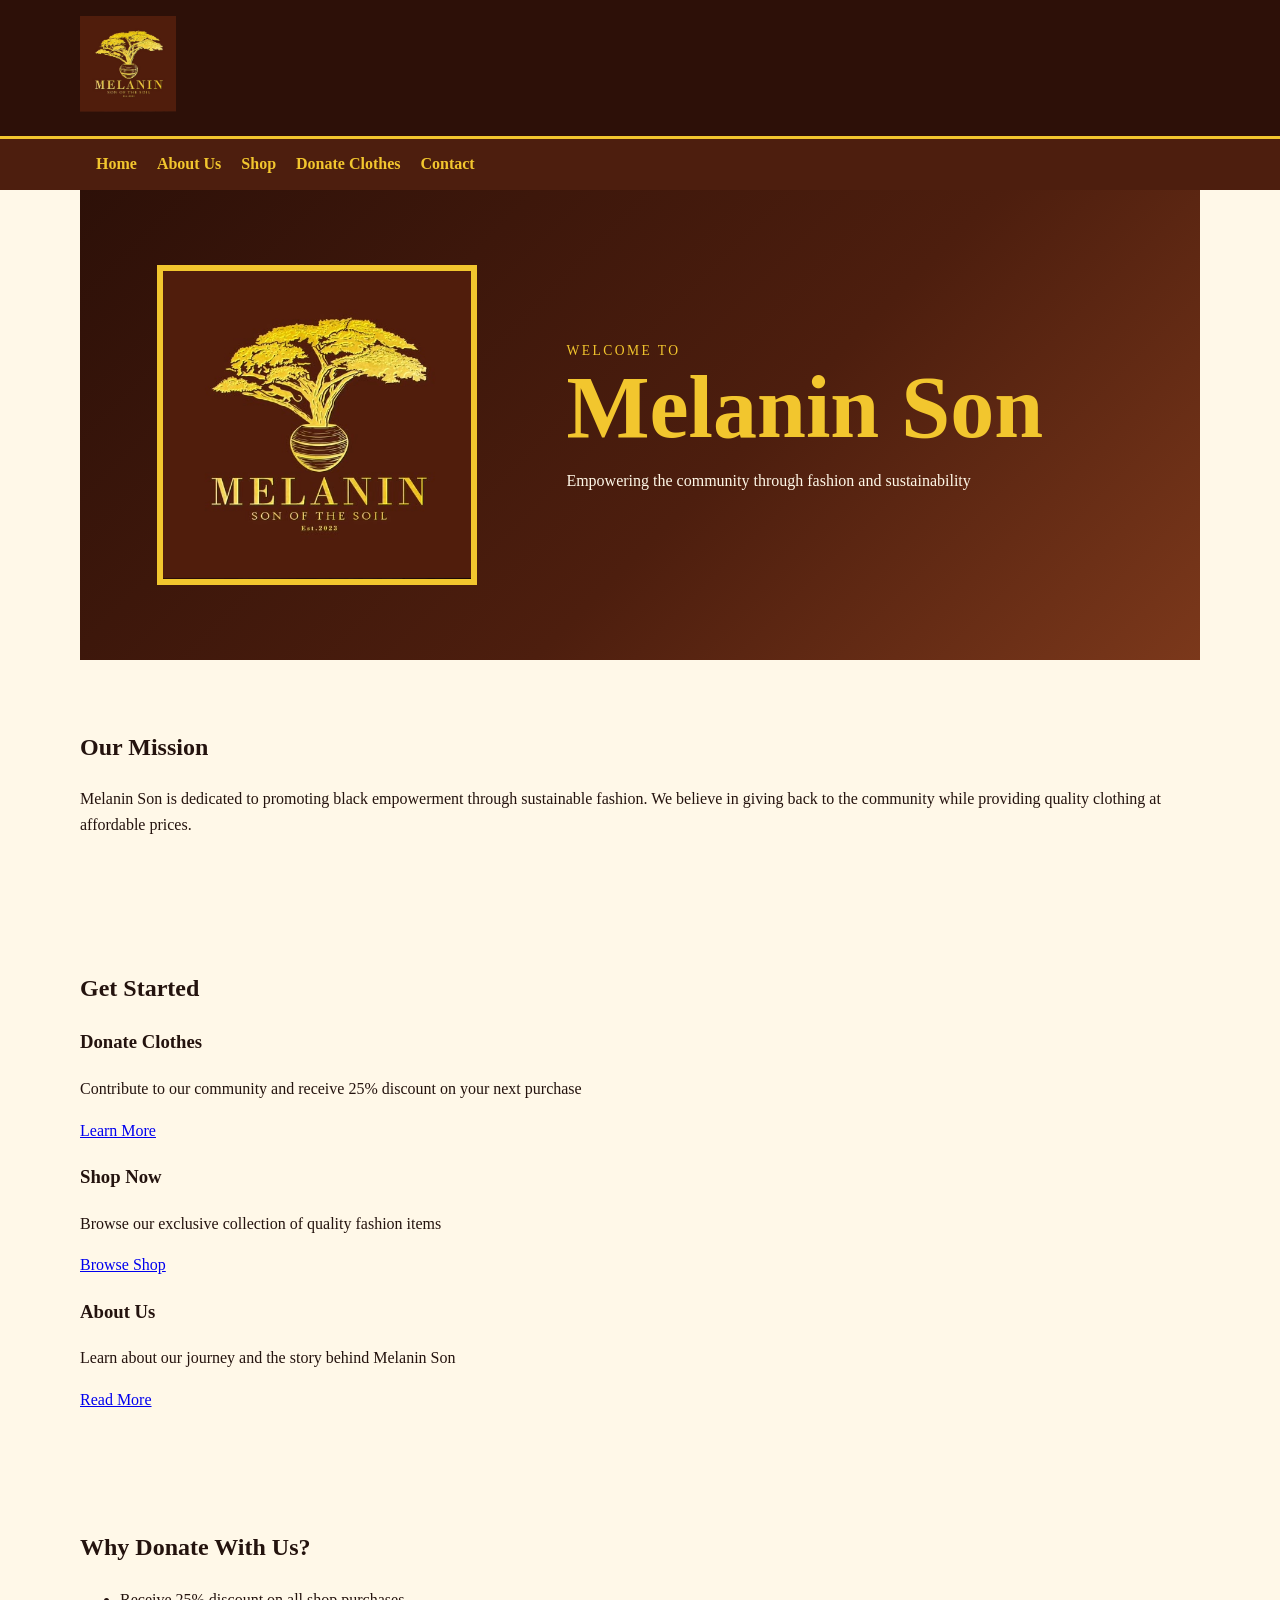
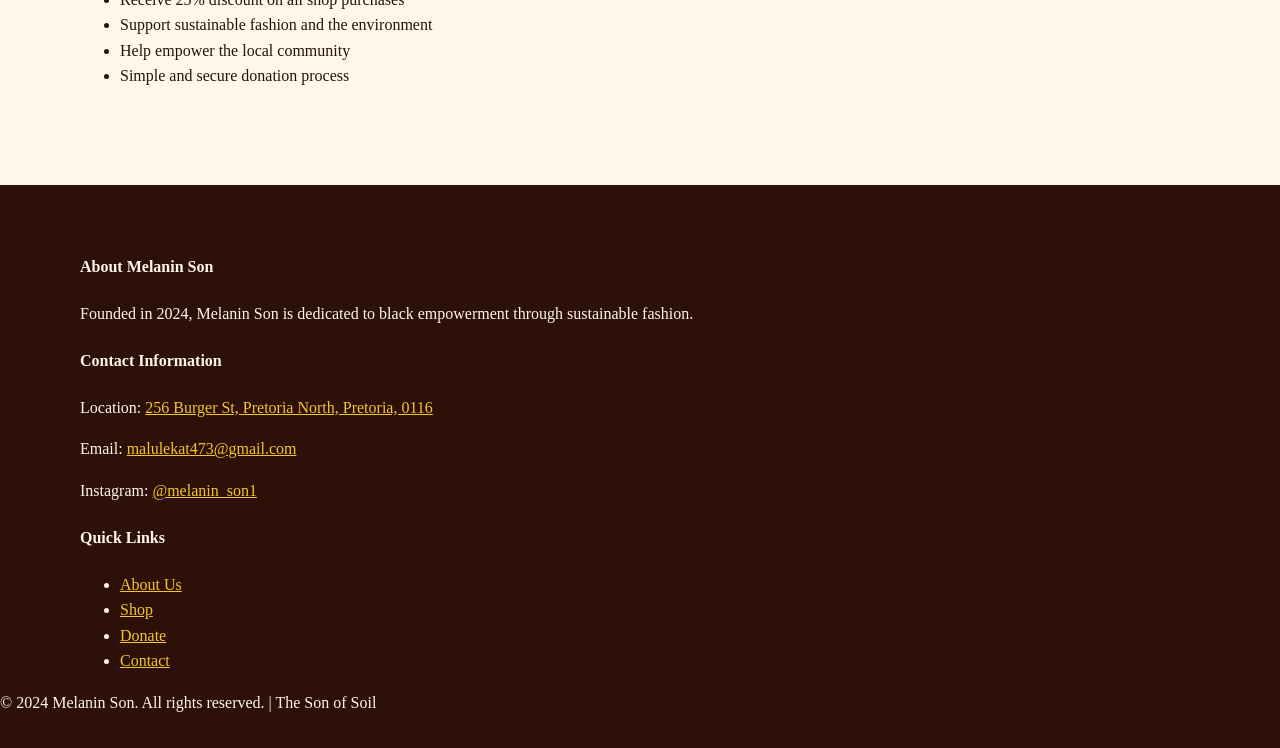
<file: index.html>
﻿<!DOCTYPE html>
<html lang="en">
<head>
    <meta charset="UTF-8">
    <meta name="viewport" content="width=device-width, initial-scale=1.0">
    <title>Melanin Son - The Son of Soil</title>
    <link rel="stylesheet" href="assets/css/style.css">
</head>
<body>
    <!-- Header -->
    <header>
        <div class="container">
            <div class="logo">
                <a href="index.html" aria-label="Melanin Son home">
                    <img src="assets/images/Melanin Son Logo.jpeg" alt="Melanin Son - Son of the Soil logo">
                </a>
            </div>
        </div>
    </header>

    <!-- Navigation -->
    <nav>
        <ul>
            <li><a href="index.html">Home</a></li>
            <li><a href="pages/about.html">About Us</a></li>
            <li><a href="pages/shop.html">Shop</a></li>
            <li><a href="pages/donate.html">Donate Clothes</a></li>
            <li><a href="pages/contact.html">Contact</a></li>
        </ul>
    </nav>

    <!-- Main Content -->
    <main>
        <section class="hero">
            <img class="welcome-logo" src="assets/images/Melanin Son Logo.jpeg" alt="Melanin Son tree logo">
            <div class="hero-copy">
                <p class="eyebrow">Welcome to</p>
                <h2>Melanin Son</h2>
                <p>Empowering the community through fashion and sustainability</p>
            </div>
        </section>

        <section class="featured">
            <h2>Our Mission</h2>
            <p>
                Melanin Son is dedicated to promoting black empowerment through sustainable fashion. 
                We believe in giving back to the community while providing quality clothing at affordable prices.
            </p>
        </section>

        <section class="quick-links">
            <h2>Get Started</h2>
            <div class="link-container">
                <div class="link-box">
                    <h3>Donate Clothes</h3>
                    <p>Contribute to our community and receive 25% discount on your next purchase</p>
                    <a href="pages/donate.html">Learn More</a>
                </div>
                <div class="link-box">
                    <h3>Shop Now</h3>
                    <p>Browse our exclusive collection of quality fashion items</p>
                    <a href="pages/shop.html">Browse Shop</a>
                </div>
                <div class="link-box">
                    <h3>About Us</h3>
                    <p>Learn about our journey and the story behind Melanin Son</p>
                    <a href="pages/about.html">Read More</a>
                </div>
            </div>
        </section>

        <section class="benefits">
            <h2>Why Donate With Us?</h2>
            <ul>
                <li>Receive 25% discount on all shop purchases</li>
                <li>Support sustainable fashion and the environment</li>
                <li>Help empower the local community</li>
                <li>Simple and secure donation process</li>
            </ul>
        </section>
    </main>

    <!-- Footer -->
    <footer>
        <div class="footer-content">
            <div class="footer-section">
                <h4>About Melanin Son</h4>
                <p>Founded in 2024, Melanin Son is dedicated to black empowerment through sustainable fashion.</p>
            </div>
            <div class="footer-section">
                <h4>Contact Information</h4>
                <p>Location: <a href="https://www.google.com/maps/search/?api=1&query=256+Burger+St+Pretoria+North+Pretoria+0116" target="_blank" rel="noopener">256 Burger St, Pretoria North, Pretoria, 0116</a></p>
                <p>Email: <a href="mailto:malulekat473@gmail.com">malulekat473@gmail.com</a></p>
                <p>Instagram: <a href="https://www.instagram.com/melanin_son1" target="_blank">@melanin_son1</a></p>
            </div>
            <div class="footer-section">
                <h4>Quick Links</h4>
                <ul>
                    <li><a href="pages/about.html">About Us</a></li>
                    <li><a href="pages/shop.html">Shop</a></li>
                    <li><a href="pages/donate.html">Donate</a></li>
                    <li><a href="pages/contact.html">Contact</a></li>
                </ul>
            </div>
        </div>
        <div class="footer-bottom">
            <p>&copy; 2024 Melanin Son. All rights reserved. | The Son of Soil</p>
        </div>
    </footer>

    <script src="assets/js/script.js"></script>
</body>
</html>
</file>
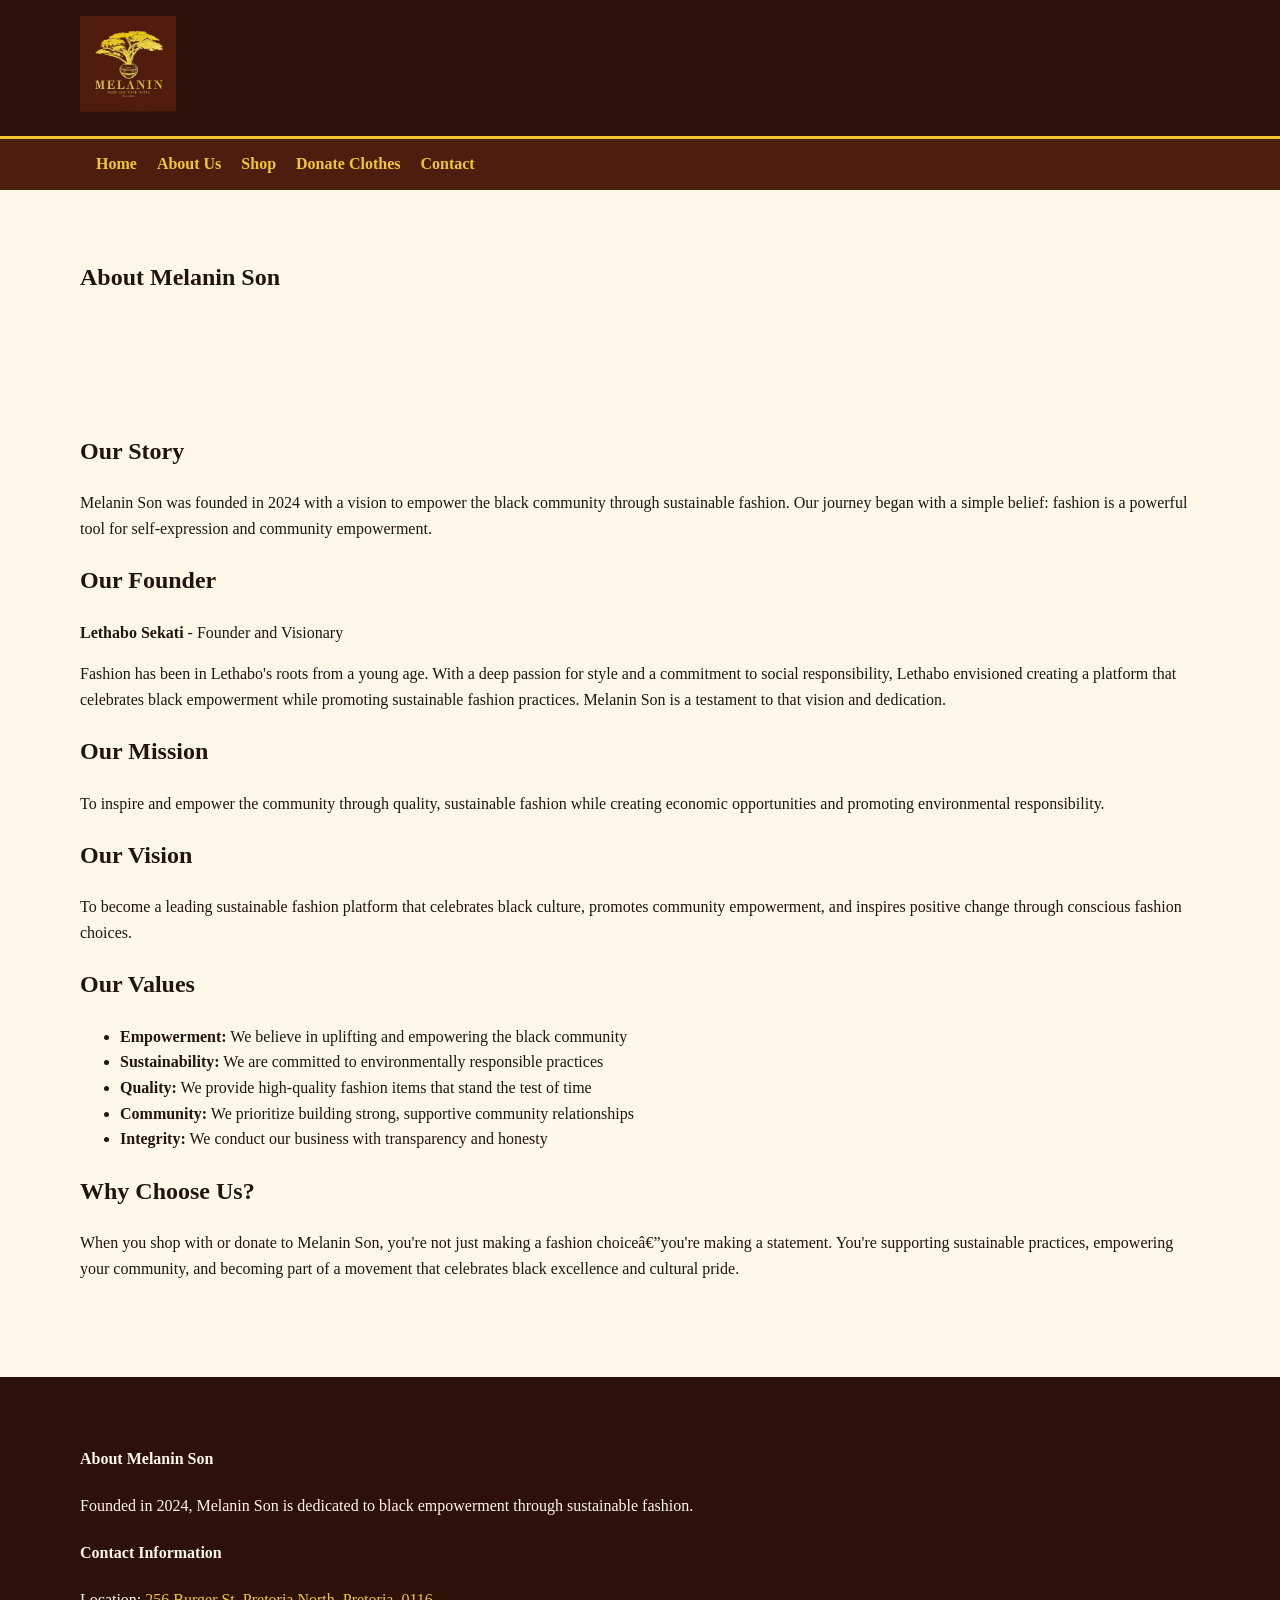
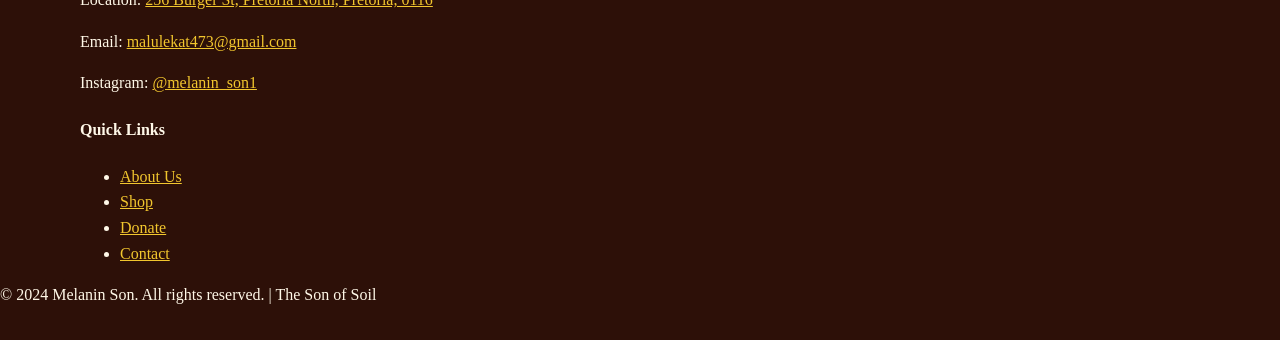
<file: pages/about.html>
﻿<!DOCTYPE html>
<html lang="en">
<head>
    <meta charset="UTF-8">
    <meta name="viewport" content="width=device-width, initial-scale=1.0">
    <title>About Us - Melanin Son</title>
    <link rel="stylesheet" href="../assets/css/style.css">
</head>
<body>
    <!-- Header -->
    <header>
        <div class="container">
            <div class="logo">
                <a href="../index.html" aria-label="Melanin Son home">
                    <img src="../assets/images/Melanin Son Logo.jpeg" alt="Melanin Son - Son of the Soil logo">
                </a>
            </div>
        </div>
    </header>

    <!-- Navigation -->
    <nav>
        <ul>
            <li><a href="../index.html">Home</a></li>
            <li><a href="about.html">About Us</a></li>
            <li><a href="shop.html">Shop</a></li>
            <li><a href="donate.html">Donate Clothes</a></li>
            <li><a href="contact.html">Contact</a></li>
        </ul>
    </nav>

    <!-- Main Content -->
    <main>
        <section class="page-header">
            <h1>About Melanin Son</h1>
        </section>

        <section class="about-content">
            <h2>Our Story</h2>
            <p>
                Melanin Son was founded in 2024 with a vision to empower the black community through sustainable fashion. 
                Our journey began with a simple belief: fashion is a powerful tool for self-expression and community empowerment.
            </p>

            <h2>Our Founder</h2>
            <p>
                <strong>Lethabo Sekati</strong> - Founder and Visionary
            </p>
            <p>
                Fashion has been in Lethabo's roots from a young age. With a deep passion for style and a commitment to social responsibility, 
                Lethabo envisioned creating a platform that celebrates black empowerment while promoting sustainable fashion practices. 
                Melanin Son is a testament to that vision and dedication.
            </p>

            <h2>Our Mission</h2>
            <p>
                To inspire and empower the community through quality, sustainable fashion while creating economic opportunities 
                and promoting environmental responsibility.
            </p>

            <h2>Our Vision</h2>
            <p>
                To become a leading sustainable fashion platform that celebrates black culture, promotes community empowerment, 
                and inspires positive change through conscious fashion choices.
            </p>

            <h2>Our Values</h2>
            <ul>
                <li><strong>Empowerment:</strong> We believe in uplifting and empowering the black community</li>
                <li><strong>Sustainability:</strong> We are committed to environmentally responsible practices</li>
                <li><strong>Quality:</strong> We provide high-quality fashion items that stand the test of time</li>
                <li><strong>Community:</strong> We prioritize building strong, supportive community relationships</li>
                <li><strong>Integrity:</strong> We conduct our business with transparency and honesty</li>
            </ul>

            <h2>Why Choose Us?</h2>
            <p>
                When you shop with or donate to Melanin Son, you're not just making a fashion choiceâ€”you're making a statement. 
                You're supporting sustainable practices, empowering your community, and becoming part of a movement that celebrates 
                black excellence and cultural pride.
            </p>
        </section>
    </main>

    <!-- Footer -->
    <footer>
        <div class="footer-content">
            <div class="footer-section">
                <h4>About Melanin Son</h4>
                <p>Founded in 2024, Melanin Son is dedicated to black empowerment through sustainable fashion.</p>
            </div>
            <div class="footer-section">
                <h4>Contact Information</h4>
                <p>Location: <a href="https://www.google.com/maps/search/?api=1&query=256+Burger+St+Pretoria+North+Pretoria+0116" target="_blank" rel="noopener">256 Burger St, Pretoria North, Pretoria, 0116</a></p>
                <p>Email: <a href="mailto:malulekat473@gmail.com">malulekat473@gmail.com</a></p>
                <p>Instagram: <a href="https://www.instagram.com/melanin_son1" target="_blank">@melanin_son1</a></p>
            </div>
            <div class="footer-section">
                <h4>Quick Links</h4>
                <ul>
                    <li><a href="about.html">About Us</a></li>
                    <li><a href="shop.html">Shop</a></li>
                    <li><a href="donate.html">Donate</a></li>
                    <li><a href="contact.html">Contact</a></li>
                </ul>
            </div>
        </div>
        <div class="footer-bottom">
            <p>&copy; 2024 Melanin Son. All rights reserved. | The Son of Soil</p>
        </div>
    </footer>

    <script src="../assets/js/script.js"></script>
</body>
</html>
</file>
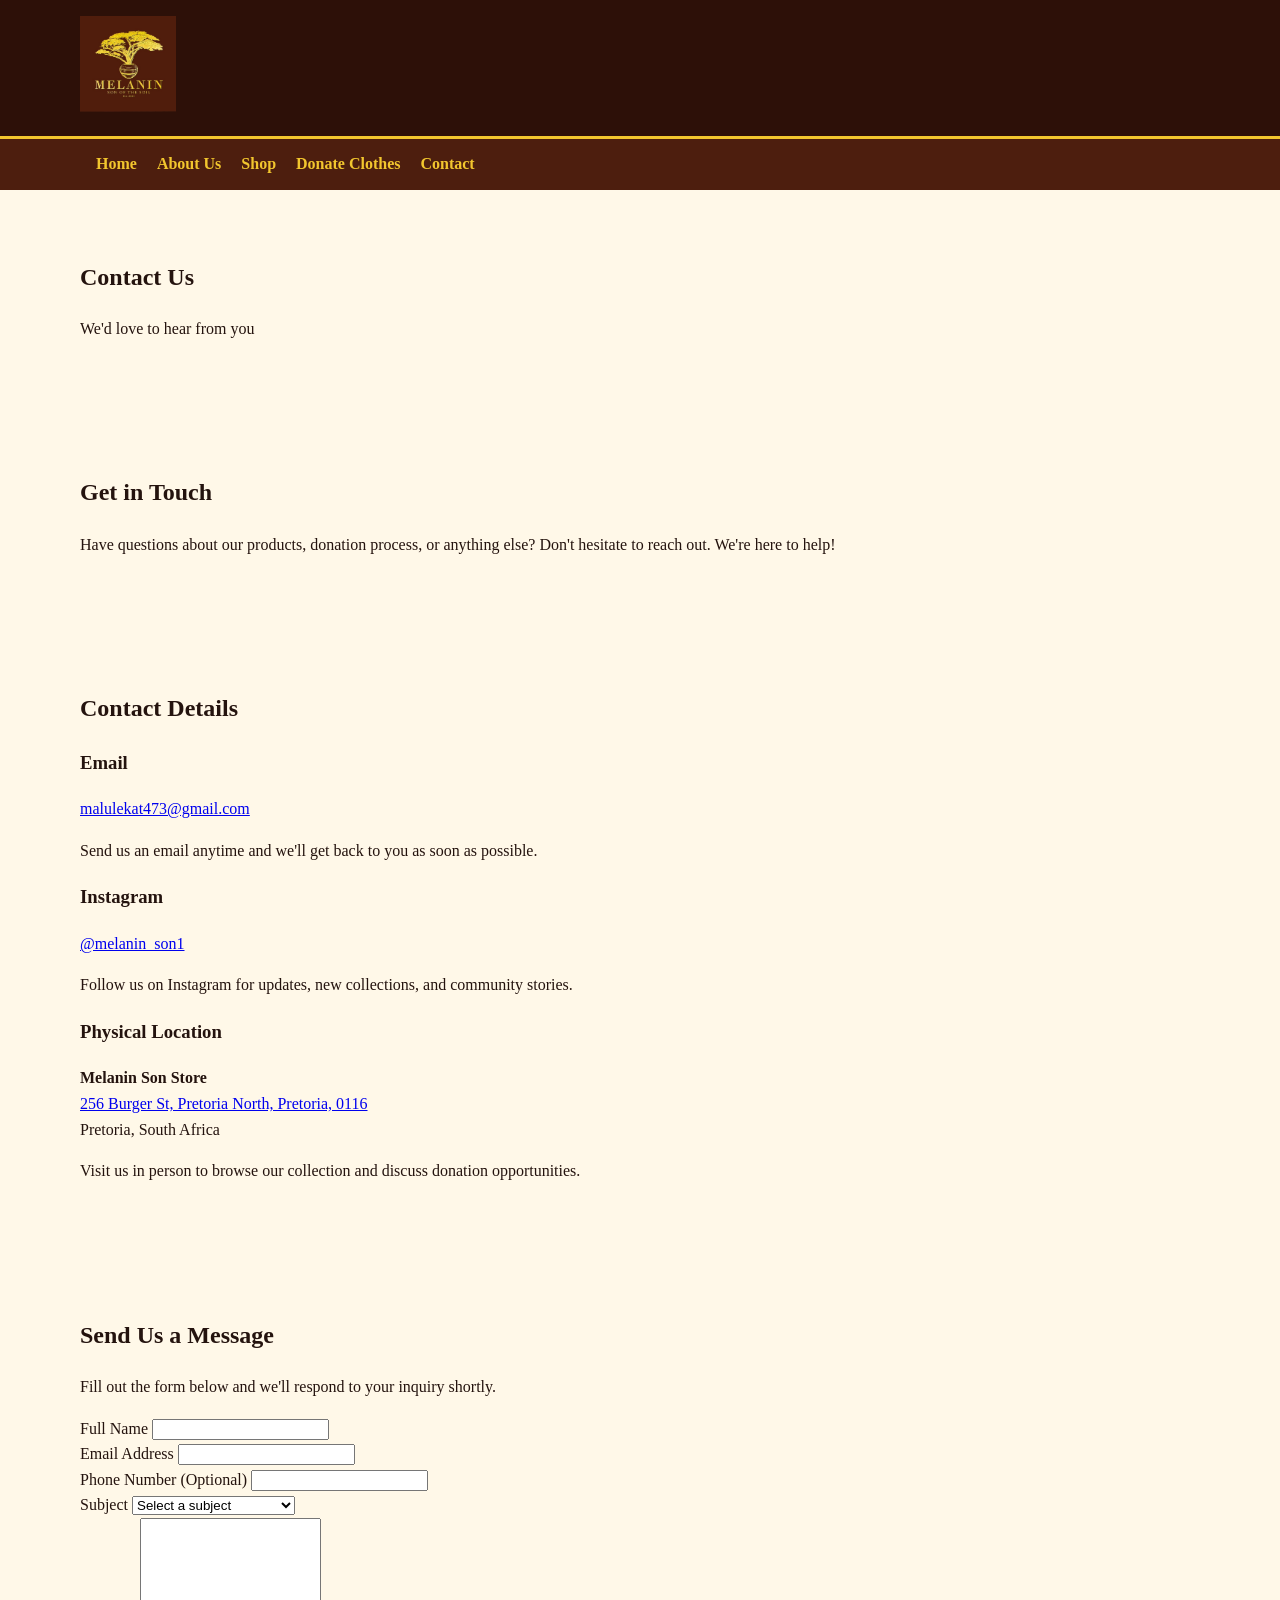
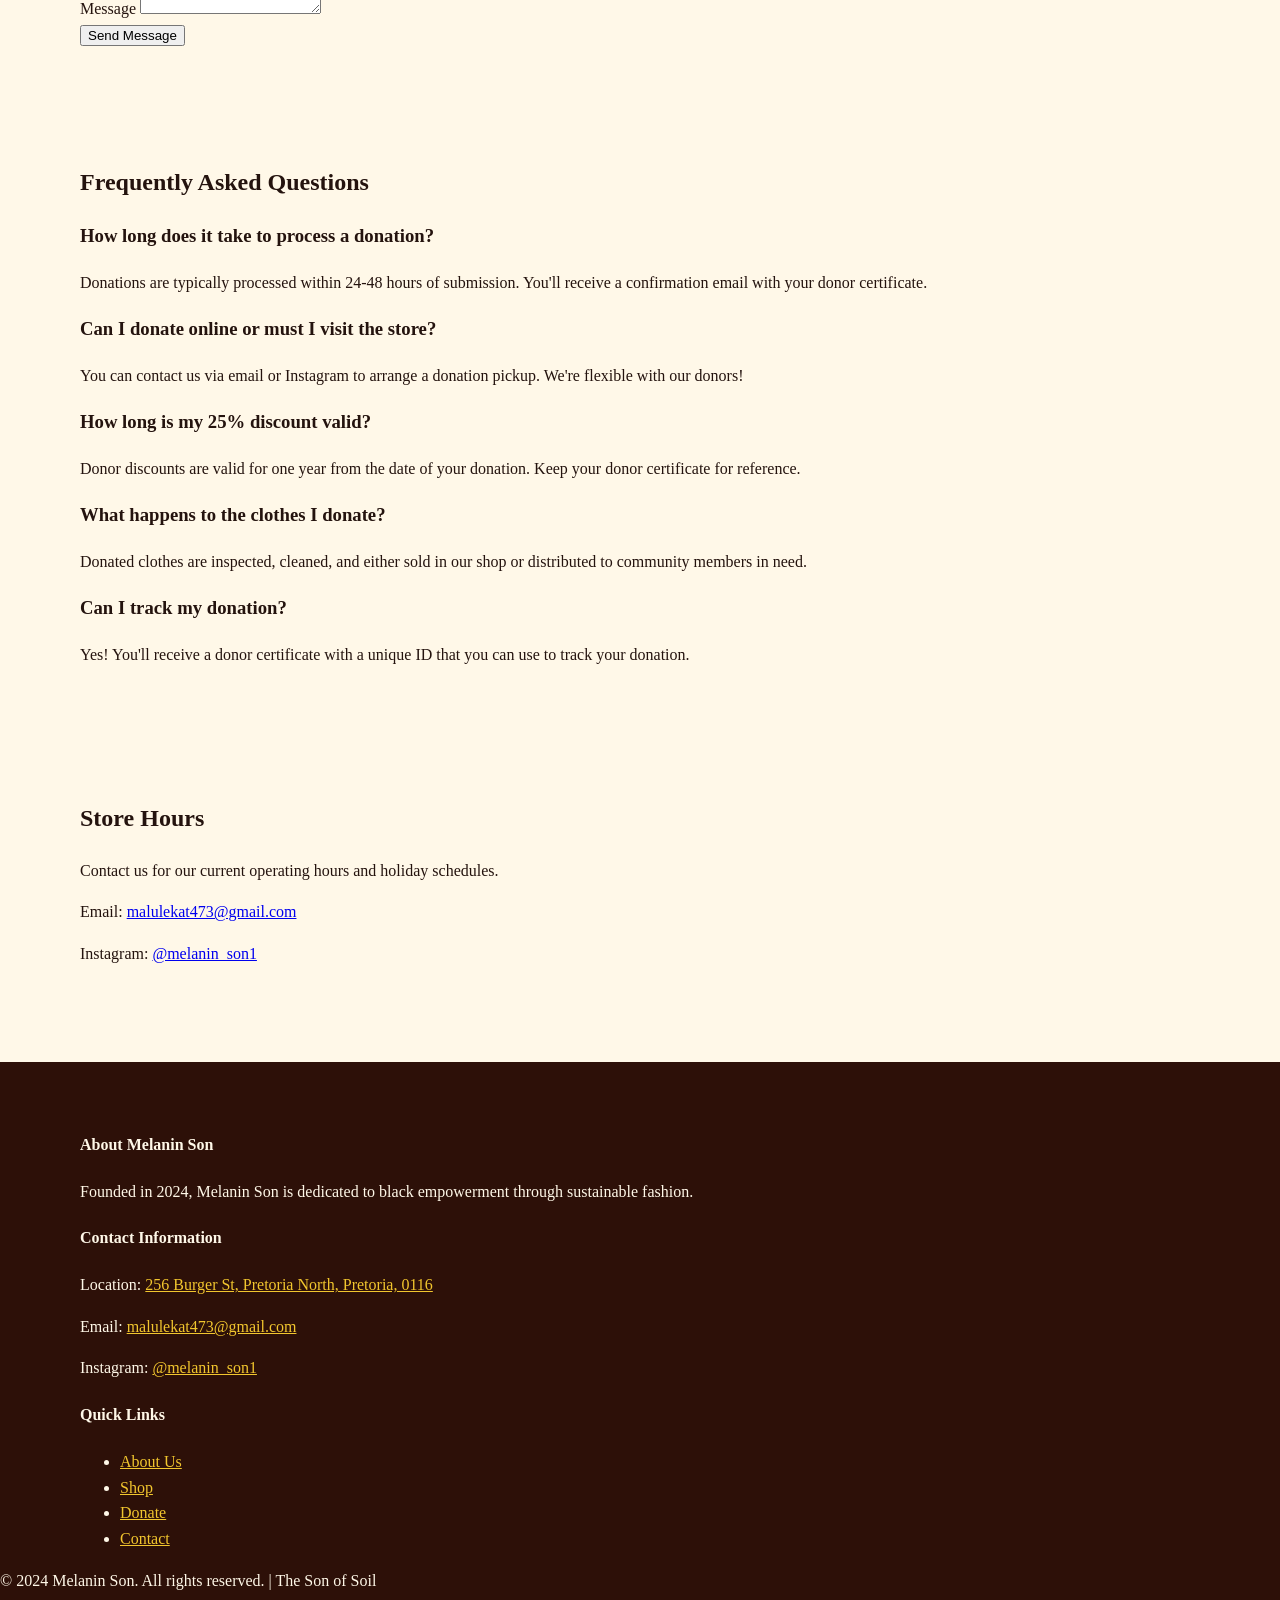
<file: pages/contact.html>
﻿<!DOCTYPE html>
<html lang="en">
<head>
    <meta charset="UTF-8">
    <meta name="viewport" content="width=device-width, initial-scale=1.0">
    <title>Contact Us - Melanin Son</title>
    <link rel="stylesheet" href="../assets/css/style.css">
</head>
<body>
    <!-- Header -->
    <header>
        <div class="container">
            <div class="logo">
                <a href="../index.html" aria-label="Melanin Son home">
                    <img src="../assets/images/Melanin Son Logo.jpeg" alt="Melanin Son - Son of the Soil logo">
                </a>
            </div>
        </div>
    </header>

    <!-- Navigation -->
    <nav>
        <ul>
            <li><a href="../index.html">Home</a></li>
            <li><a href="about.html">About Us</a></li>
            <li><a href="shop.html">Shop</a></li>
            <li><a href="donate.html">Donate Clothes</a></li>
            <li><a href="contact.html">Contact</a></li>
        </ul>
    </nav>

    <!-- Main Content -->
    <main>
        <section class="page-header">
            <h1>Contact Us</h1>
            <p>We'd love to hear from you</p>
        </section>

        <section class="contact-intro">
            <h2>Get in Touch</h2>
            <p>
                Have questions about our products, donation process, or anything else? 
                Don't hesitate to reach out. We're here to help!
            </p>
        </section>

        <section class="contact-information">
            <div class="contact-details">
                <h2>Contact Details</h2>

                <div class="contact-item">
                    <h3>Email</h3>
                    <p>
                        <a href="mailto:malulekat473@gmail.com">malulekat473@gmail.com</a>
                    </p>
                    <p>Send us an email anytime and we'll get back to you as soon as possible.</p>
                </div>

                <div class="contact-item">
                    <h3>Instagram</h3>
                    <p>
                        <a href="https://www.instagram.com/melanin_son1" target="_blank">@melanin_son1</a>
                    </p>
                    <p>Follow us on Instagram for updates, new collections, and community stories.</p>
                </div>

                <div class="contact-item">
                    <h3>Physical Location</h3>
                    <p>
                        <strong>Melanin Son Store</strong><br>
                        <a href="https://www.google.com/maps/search/?api=1&query=256+Burger+St+Pretoria+North+Pretoria+0116" target="_blank" rel="noopener">256 Burger St, Pretoria North, Pretoria, 0116</a><br>
                        Pretoria, South Africa
                    </p>
                    <p>Visit us in person to browse our collection and discuss donation opportunities.</p>
                </div>
            </div>
        </section>

        <section class="contact-form-section">
            <h2>Send Us a Message</h2>
            <p>Fill out the form below and we'll respond to your inquiry shortly.</p>
            
            <form class="contact-form">
                <div class="form-group">
                    <label for="name">Full Name</label>
                    <input type="text" id="name" name="name" required>
                </div>

                <div class="form-group">
                    <label for="email">Email Address</label>
                    <input type="email" id="email" name="email" required>
                </div>

                <div class="form-group">
                    <label for="phone">Phone Number (Optional)</label>
                    <input type="tel" id="phone" name="phone">
                </div>

                <div class="form-group">
                    <label for="subject">Subject</label>
                    <select id="subject" name="subject" required>
                        <option value="">Select a subject</option>
                        <option value="donation">Donation Inquiry</option>
                        <option value="shopping">Shopping Question</option>
                        <option value="general">General Inquiry</option>
                        <option value="feedback">Feedback</option>
                        <option value="partnership">Partnership Opportunity</option>
                    </select>
                </div>

                <div class="form-group">
                    <label for="message">Message</label>
                    <textarea id="message" name="message" rows="6" required></textarea>
                </div>

                <button type="submit" class="submit-button">Send Message</button>
            </form>
        </section>

        <section class="faq-section">
            <h2>Frequently Asked Questions</h2>
            
            <div class="faq-item">
                <h3>How long does it take to process a donation?</h3>
                <p>Donations are typically processed within 24-48 hours of submission. You'll receive a confirmation email with your donor certificate.</p>
            </div>

            <div class="faq-item">
                <h3>Can I donate online or must I visit the store?</h3>
                <p>You can contact us via email or Instagram to arrange a donation pickup. We're flexible with our donors!</p>
            </div>

            <div class="faq-item">
                <h3>How long is my 25% discount valid?</h3>
                <p>Donor discounts are valid for one year from the date of your donation. Keep your donor certificate for reference.</p>
            </div>

            <div class="faq-item">
                <h3>What happens to the clothes I donate?</h3>
                <p>Donated clothes are inspected, cleaned, and either sold in our shop or distributed to community members in need.</p>
            </div>

            <div class="faq-item">
                <h3>Can I track my donation?</h3>
                <p>Yes! You'll receive a donor certificate with a unique ID that you can use to track your donation.</p>
            </div>
        </section>

        <section class="hours-section">
            <h2>Store Hours</h2>
            <p>Contact us for our current operating hours and holiday schedules.</p>
            <p>Email: <a href="mailto:malulekat473@gmail.com">malulekat473@gmail.com</a></p>
            <p>Instagram: <a href="https://www.instagram.com/melanin_son1" target="_blank">@melanin_son1</a></p>
        </section>
    </main>

    <!-- Footer -->
    <footer>
        <div class="footer-content">
            <div class="footer-section">
                <h4>About Melanin Son</h4>
                <p>Founded in 2024, Melanin Son is dedicated to black empowerment through sustainable fashion.</p>
            </div>
            <div class="footer-section">
                <h4>Contact Information</h4>
                <p>Location: <a href="https://www.google.com/maps/search/?api=1&query=256+Burger+St+Pretoria+North+Pretoria+0116" target="_blank" rel="noopener">256 Burger St, Pretoria North, Pretoria, 0116</a></p>
                <p>Email: <a href="mailto:malulekat473@gmail.com">malulekat473@gmail.com</a></p>
                <p>Instagram: <a href="https://www.instagram.com/melanin_son1" target="_blank">@melanin_son1</a></p>
            </div>
            <div class="footer-section">
                <h4>Quick Links</h4>
                <ul>
                    <li><a href="about.html">About Us</a></li>
                    <li><a href="shop.html">Shop</a></li>
                    <li><a href="donate.html">Donate</a></li>
                    <li><a href="contact.html">Contact</a></li>
                </ul>
            </div>
        </div>
        <div class="footer-bottom">
            <p>&copy; 2024 Melanin Son. All rights reserved. | The Son of Soil</p>
        </div>
    </footer>

    <script src="../assets/js/script.js"></script>
</body>
</html>
</file>
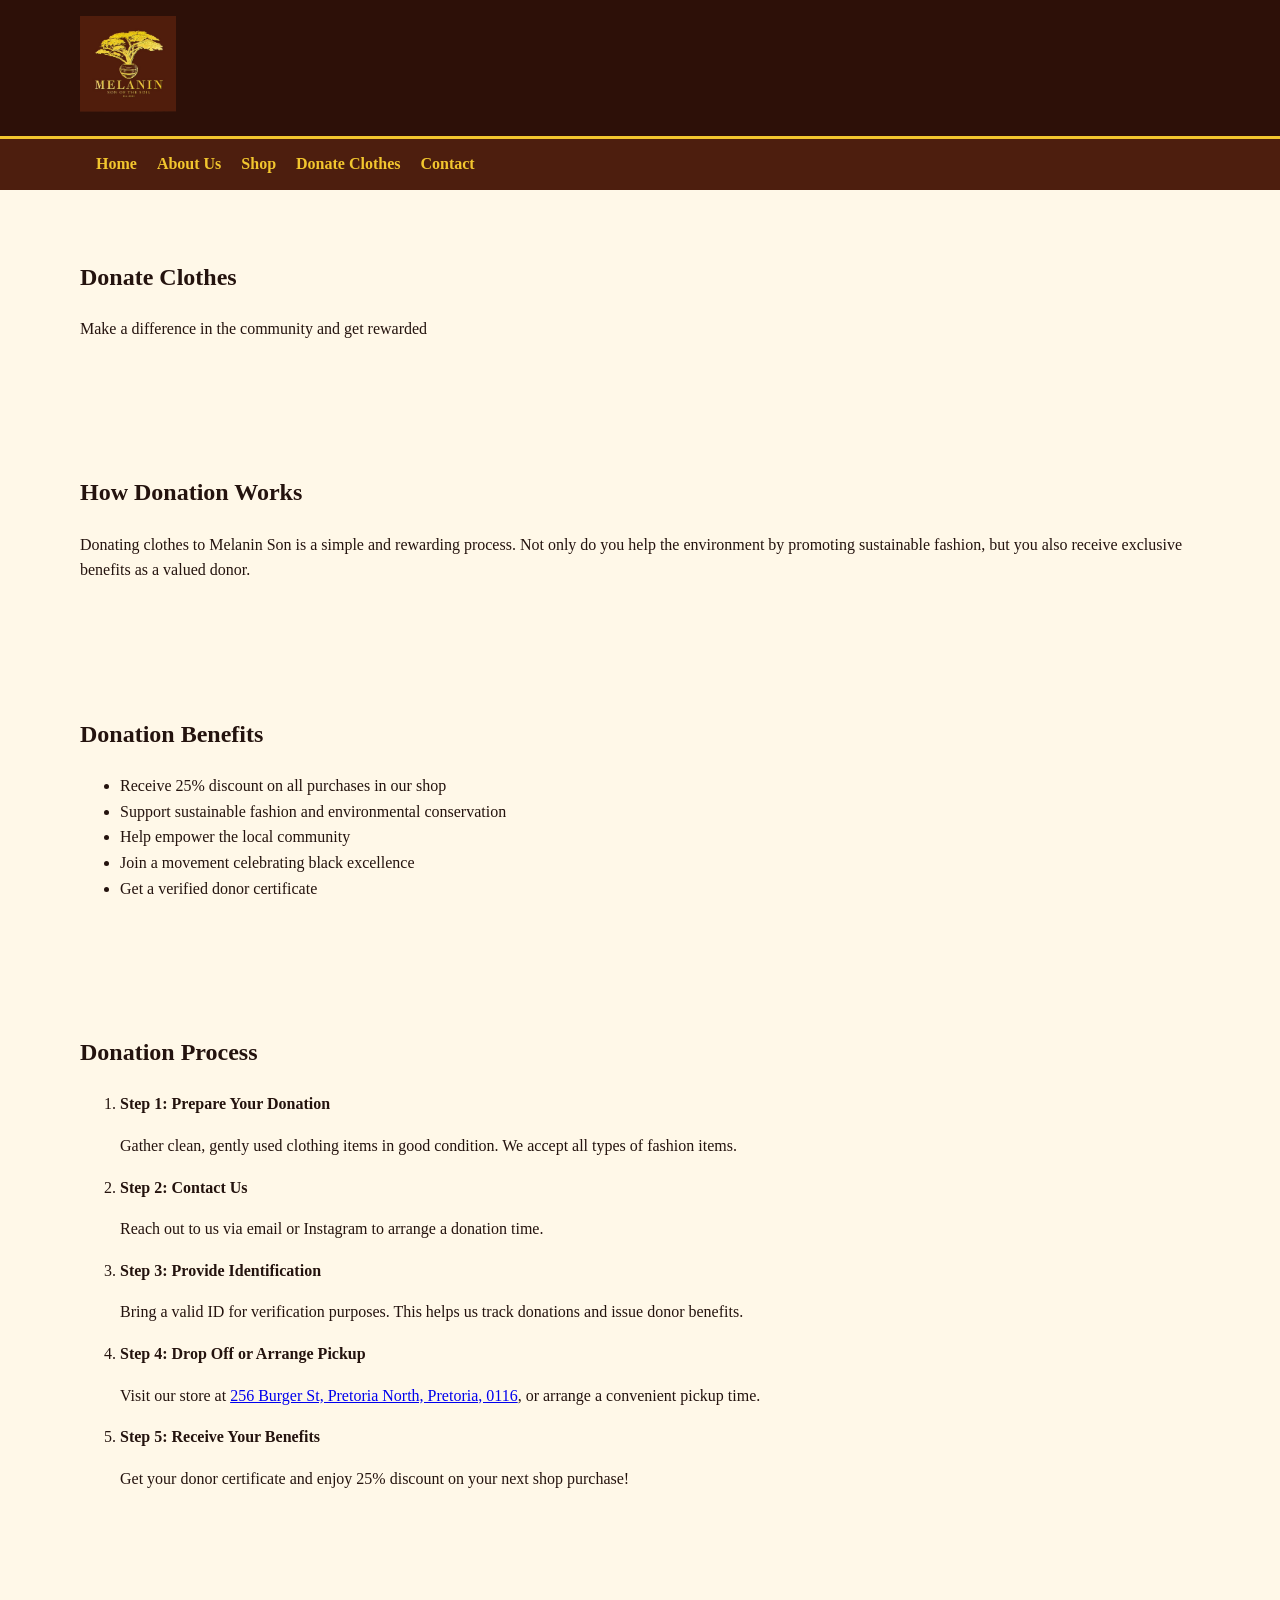
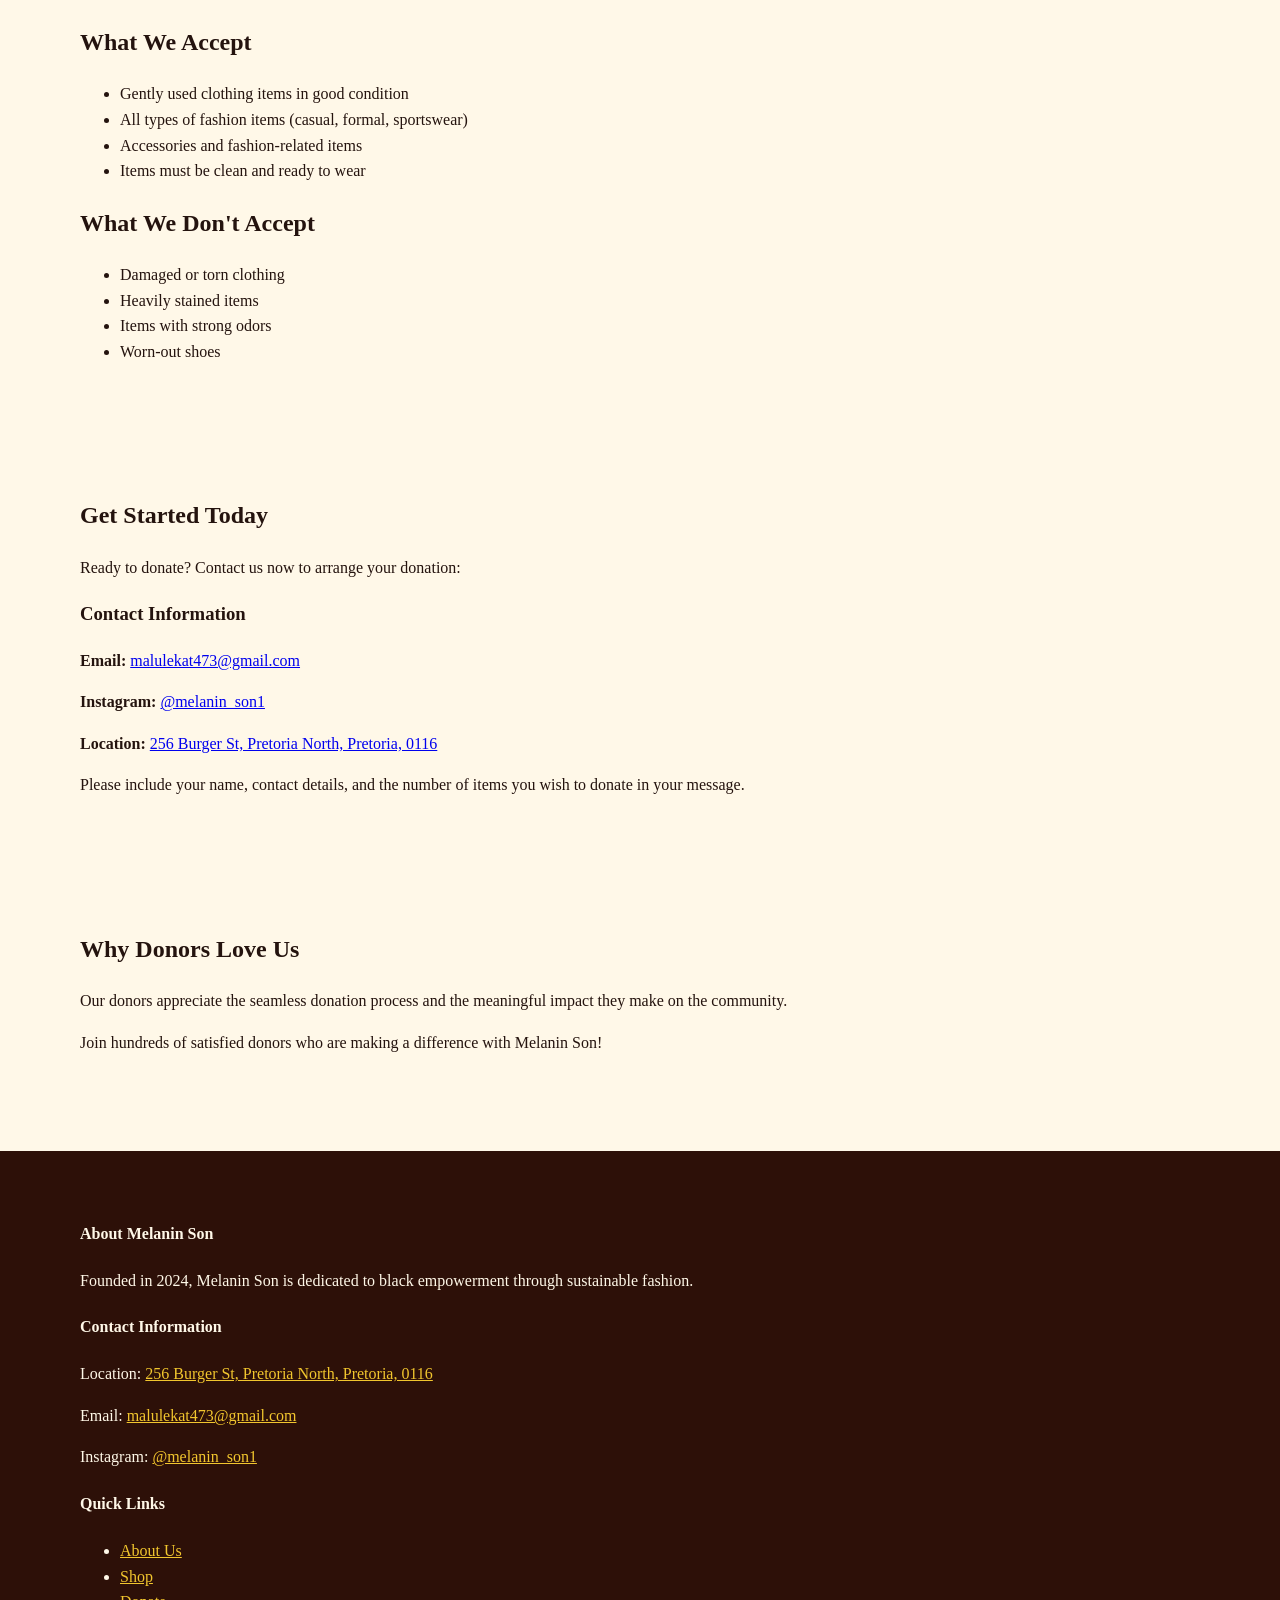
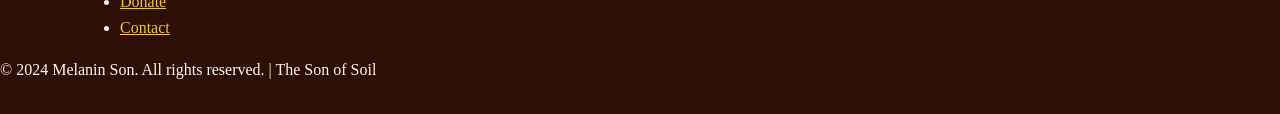
<file: pages/donate.html>
﻿<!DOCTYPE html>
<html lang="en">
<head>
    <meta charset="UTF-8">
    <meta name="viewport" content="width=device-width, initial-scale=1.0">
    <title>Donate Clothes - Melanin Son</title>
    <link rel="stylesheet" href="../assets/css/style.css">
</head>
<body>
    <!-- Header -->
    <header>
        <div class="container">
            <div class="logo">
                <a href="../index.html" aria-label="Melanin Son home">
                    <img src="../assets/images/Melanin Son Logo.jpeg" alt="Melanin Son - Son of the Soil logo">
                </a>
            </div>
        </div>
    </header>

    <!-- Navigation -->
    <nav>
        <ul>
            <li><a href="../index.html">Home</a></li>
            <li><a href="about.html">About Us</a></li>
            <li><a href="shop.html">Shop</a></li>
            <li><a href="donate.html">Donate Clothes</a></li>
            <li><a href="contact.html">Contact</a></li>
        </ul>
    </nav>

    <!-- Main Content -->
    <main>
        <section class="page-header">
            <h1>Donate Clothes</h1>
            <p>Make a difference in the community and get rewarded</p>
        </section>

        <section class="donation-intro">
            <h2>How Donation Works</h2>
            <p>
                Donating clothes to Melanin Son is a simple and rewarding process. 
                Not only do you help the environment by promoting sustainable fashion, 
                but you also receive exclusive benefits as a valued donor.
            </p>
        </section>

        <section class="donation-benefits">
            <h2>Donation Benefits</h2>
            <ul>
                <li>Receive 25% discount on all purchases in our shop</li>
                <li>Support sustainable fashion and environmental conservation</li>
                <li>Help empower the local community</li>
                <li>Join a movement celebrating black excellence</li>
                <li>Get a verified donor certificate</li>
            </ul>
        </section>

        <section class="donation-process">
            <h2>Donation Process</h2>
            <ol>
                <li>
                    <strong>Step 1: Prepare Your Donation</strong>
                    <p>Gather clean, gently used clothing items in good condition. We accept all types of fashion items.</p>
                </li>
                <li>
                    <strong>Step 2: Contact Us</strong>
                    <p>Reach out to us via email or Instagram to arrange a donation time.</p>
                </li>
                <li>
                    <strong>Step 3: Provide Identification</strong>
                    <p>Bring a valid ID for verification purposes. This helps us track donations and issue donor benefits.</p>
                </li>
                <li>
                    <strong>Step 4: Drop Off or Arrange Pickup</strong>
                    <p>Visit our store at <a href="https://www.google.com/maps/search/?api=1&query=256+Burger+St+Pretoria+North+Pretoria+0116" target="_blank" rel="noopener">256 Burger St, Pretoria North, Pretoria, 0116</a>, or arrange a convenient pickup time.</p>
                </li>
                <li>
                    <strong>Step 5: Receive Your Benefits</strong>
                    <p>Get your donor certificate and enjoy 25% discount on your next shop purchase!</p>
                </li>
            </ol>
        </section>

        <section class="donation-requirements">
            <h2>What We Accept</h2>
            <ul>
                <li>Gently used clothing items in good condition</li>
                <li>All types of fashion items (casual, formal, sportswear)</li>
                <li>Accessories and fashion-related items</li>
                <li>Items must be clean and ready to wear</li>
            </ul>

            <h2>What We Don't Accept</h2>
            <ul>
                <li>Damaged or torn clothing</li>
                <li>Heavily stained items</li>
                <li>Items with strong odors</li>
                <li>Worn-out shoes</li>
            </ul>
        </section>

        <section class="donation-form">
            <h2>Get Started Today</h2>
            <p>Ready to donate? Contact us now to arrange your donation:</p>
            
            <div class="contact-box">
                <h3>Contact Information</h3>
                <p><strong>Email:</strong> <a href="mailto:malulekat473@gmail.com">malulekat473@gmail.com</a></p>
                <p><strong>Instagram:</strong> <a href="https://www.instagram.com/melanin_son1" target="_blank">@melanin_son1</a></p>
                <p><strong>Location:</strong> <a href="https://www.google.com/maps/search/?api=1&query=256+Burger+St+Pretoria+North+Pretoria+0116" target="_blank" rel="noopener">256 Burger St, Pretoria North, Pretoria, 0116</a></p>
                <p>Please include your name, contact details, and the number of items you wish to donate in your message.</p>
            </div>
        </section>

        <section class="donor-testimonials">
            <h2>Why Donors Love Us</h2>
            <p>Our donors appreciate the seamless donation process and the meaningful impact they make on the community.</p>
            <p>Join hundreds of satisfied donors who are making a difference with Melanin Son!</p>
        </section>
    </main>

    <!-- Footer -->
    <footer>
        <div class="footer-content">
            <div class="footer-section">
                <h4>About Melanin Son</h4>
                <p>Founded in 2024, Melanin Son is dedicated to black empowerment through sustainable fashion.</p>
            </div>
            <div class="footer-section">
                <h4>Contact Information</h4>
                <p>Location: <a href="https://www.google.com/maps/search/?api=1&query=256+Burger+St+Pretoria+North+Pretoria+0116" target="_blank" rel="noopener">256 Burger St, Pretoria North, Pretoria, 0116</a></p>
                <p>Email: <a href="mailto:malulekat473@gmail.com">malulekat473@gmail.com</a></p>
                <p>Instagram: <a href="https://www.instagram.com/melanin_son1" target="_blank">@melanin_son1</a></p>
            </div>
            <div class="footer-section">
                <h4>Quick Links</h4>
                <ul>
                    <li><a href="about.html">About Us</a></li>
                    <li><a href="shop.html">Shop</a></li>
                    <li><a href="donate.html">Donate</a></li>
                    <li><a href="contact.html">Contact</a></li>
                </ul>
            </div>
        </div>
        <div class="footer-bottom">
            <p>&copy; 2024 Melanin Son. All rights reserved. | The Son of Soil</p>
        </div>
    </footer>

    <script src="../assets/js/script.js"></script>
</body>
</html>
</file>
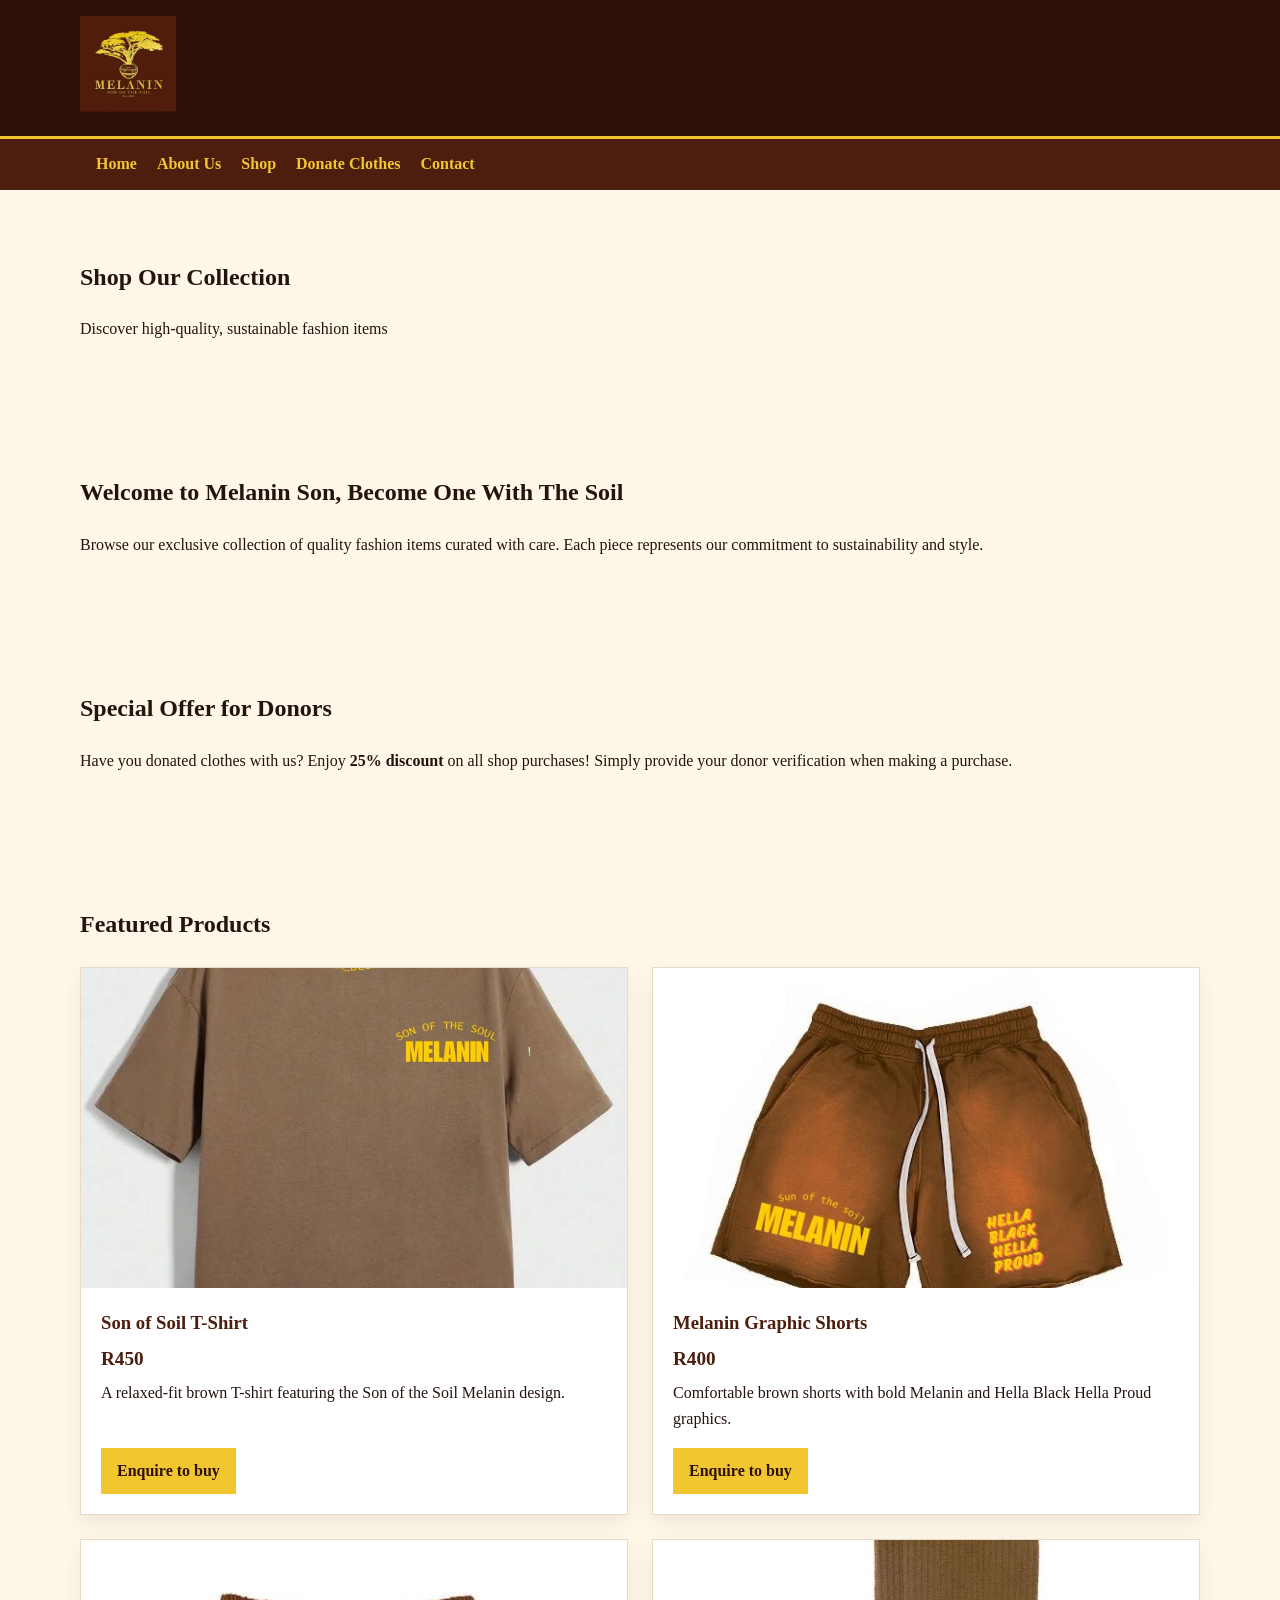
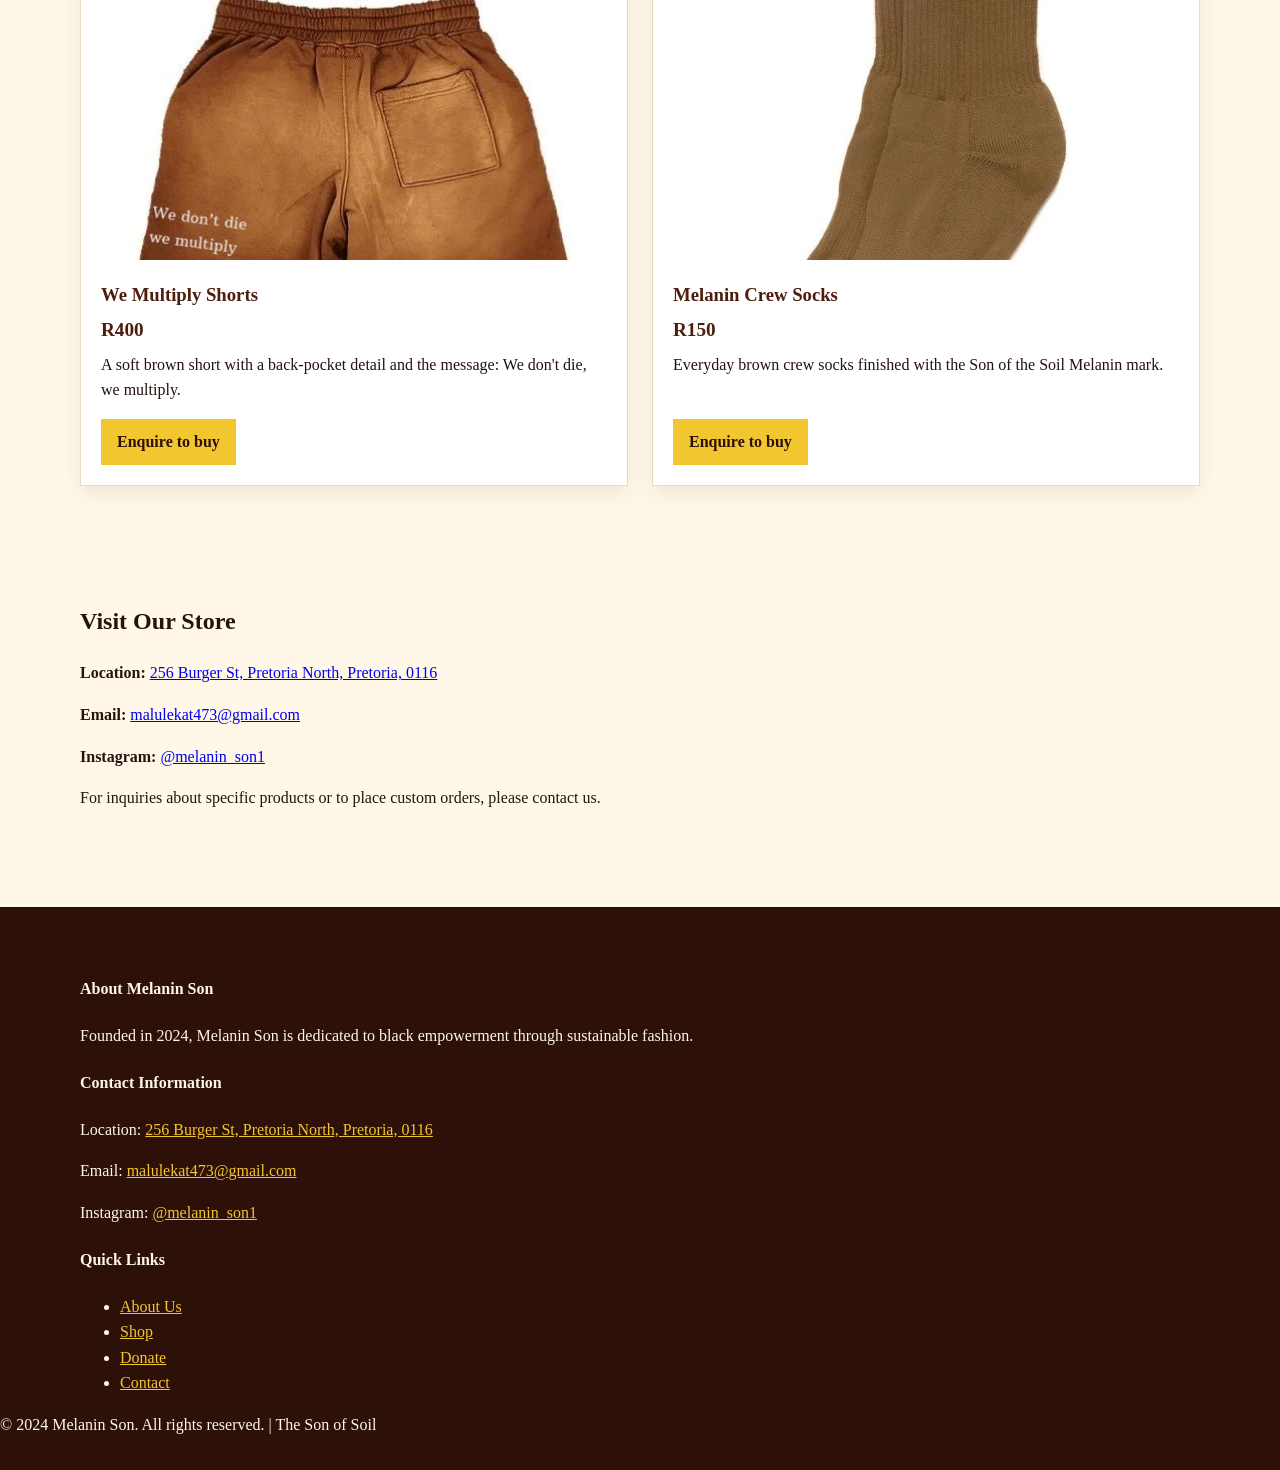
<file: pages/shop.html>
﻿<!DOCTYPE html>
<html lang="en">
<head>
    <meta charset="UTF-8">
    <meta name="viewport" content="width=device-width, initial-scale=1.0">
    <title>Shop - Melanin Son</title>
    <link rel="stylesheet" href="../assets/css/style.css">
</head>
<body>
    <!-- Header -->
    <header>
        <div class="container">
            <div class="logo">
                <a href="../index.html" aria-label="Melanin Son home">
                    <img src="../assets/images/Melanin Son Logo.jpeg" alt="Melanin Son - Son of the Soil logo">
                </a>
            </div>
        </div>
    </header>

    <!-- Navigation -->
    <nav>
        <ul>
            <li><a href="../index.html">Home</a></li>
            <li><a href="about.html">About Us</a></li>
            <li><a href="shop.html">Shop</a></li>
            <li><a href="donate.html">Donate Clothes</a></li>
            <li><a href="contact.html">Contact</a></li>
        </ul>
    </nav>

    <!-- Main Content -->
    <main>
        <section class="page-header">
            <h1>Shop Our Collection</h1>
            <p>Discover high-quality, sustainable fashion items</p>
        </section>

        <section class="shop-intro">
            <h2>Welcome to Melanin Son, Become One With The Soil</h2>
            <p>
                Browse our exclusive collection of quality fashion items curated with care. 
                Each piece represents our commitment to sustainability and style.
            </p>
        </section>

        <section class="discount-info">
            <h2>Special Offer for Donors</h2>
            <p>
                Have you donated clothes with us? Enjoy <strong>25% discount</strong> on all shop purchases! 
                Simply provide your donor verification when making a purchase.
            </p>
        </section>

        <section class="products-grid">
            <h2>Featured Products</h2>

            <div class="product-list">
                <div class="product-item">
                    <img class="product-image" src="../assets/images/Shirt Front.jpeg" alt="Brown Melanin Son graphic T-shirt">
                    <div class="product-details">
                        <h3>Son of Soil T-Shirt</h3>
                        <p class="product-price">R450</p>
                        <p class="product-description">A relaxed-fit brown T-shirt featuring the Son of the Soil Melanin design.</p>
                        <a class="product-action" href="mailto:malulekat473@gmail.com?subject=Son%20of%20Soil%20T-Shirt%20enquiry">Enquire to buy</a>
                    </div>
                </div>

                <div class="product-item">
                    <img class="product-image" src="../assets/images/Shorts Melanin.jpeg" alt="Brown Melanin Son branded shorts with front graphics">
                    <div class="product-details">
                        <h3>Melanin Graphic Shorts</h3>
                        <p class="product-price">R400</p>
                        <p class="product-description">Comfortable brown shorts with bold Melanin and Hella Black Hella Proud graphics.</p>
                        <a class="product-action" href="mailto:malulekat473@gmail.com?subject=Melanin%20Graphic%20Shorts%20enquiry">Enquire to buy</a>
                    </div>
                </div>

                <div class="product-item">
                    <img class="product-image" src="../assets/images/Shorts back.jpeg" alt="Brown Melanin Son shorts with quote detail on the back">
                    <div class="product-details">
                        <h3>We Multiply Shorts</h3>
                        <p class="product-price">R400</p>
                        <p class="product-description">A soft brown short with a back-pocket detail and the message: We don't die, we multiply.</p>
                        <a class="product-action" href="mailto:malulekat473@gmail.com?subject=We%20Multiply%20Shorts%20enquiry">Enquire to buy</a>
                    </div>
                </div>

                <div class="product-item">
                    <img class="product-image" src="../assets/images/Socks.jpeg" alt="Brown Melanin Son branded socks">
                    <div class="product-details">
                        <h3>Melanin Crew Socks</h3>
                        <p class="product-price">R150</p>
                        <p class="product-description">Everyday brown crew socks finished with the Son of the Soil Melanin mark.</p>
                        <a class="product-action" href="mailto:malulekat473@gmail.com?subject=Melanin%20Crew%20Socks%20enquiry">Enquire to buy</a>
                    </div>
                </div>
            </div>
        </section>

        <section class="shop-info">
            <h2>Visit Our Store</h2>
            <p><strong>Location:</strong> <a href="https://www.google.com/maps/search/?api=1&query=256+Burger+St+Pretoria+North+Pretoria+0116" target="_blank" rel="noopener">256 Burger St, Pretoria North, Pretoria, 0116</a></p>
            <p><strong>Email:</strong> <a href="mailto:malulekat473@gmail.com">malulekat473@gmail.com</a></p>
            <p><strong>Instagram:</strong> <a href="https://www.instagram.com/melanin_son1" target="_blank">@melanin_son1</a></p>
            <p>For inquiries about specific products or to place custom orders, please contact us.</p>
        </section>
    </main>

    <!-- Footer -->
    <footer>
        <div class="footer-content">
            <div class="footer-section">
                <h4>About Melanin Son</h4>
                <p>Founded in 2024, Melanin Son is dedicated to black empowerment through sustainable fashion.</p>
            </div>
            <div class="footer-section">
                <h4>Contact Information</h4>
                <p>Location: <a href="https://www.google.com/maps/search/?api=1&query=256+Burger+St+Pretoria+North+Pretoria+0116" target="_blank" rel="noopener">256 Burger St, Pretoria North, Pretoria, 0116</a></p>
                <p>Email: <a href="mailto:malulekat473@gmail.com">malulekat473@gmail.com</a></p>
                <p>Instagram: <a href="https://www.instagram.com/melanin_son1" target="_blank">@melanin_son1</a></p>
            </div>
            <div class="footer-section">
                <h4>Quick Links</h4>
                <ul>
                    <li><a href="about.html">About Us</a></li>
                    <li><a href="shop.html">Shop</a></li>
                    <li><a href="donate.html">Donate</a></li>
                    <li><a href="contact.html">Contact</a></li>
                </ul>
            </div>
        </div>
        <div class="footer-bottom">
            <p>&copy; 2024 Melanin Son. All rights reserved. | The Son of Soil</p>
        </div>
    </footer>

    <script src="../assets/js/script.js"></script>
</body>
</html>
</file>
<file: assets/css/style.css>
:root {
    --soil: #4d1e0e;
    --soil-deep: #2d1008;
    --gold: #f2c62e;
    --cream: #fff8e8;
    --ink: #24130e;
}

* {
    box-sizing: border-box;
}

body {
    margin: 0;
    color: var(--ink);
    background: var(--cream);
    font-family: Georgia, "Times New Roman", serif;
    line-height: 1.6;
}

header {
    background: var(--soil-deep);
    border-bottom: 3px solid var(--gold);
}

.container,
main,
.footer-content {
    width: min(1120px, calc(100% - 2rem));
    margin: 0 auto;
}

.logo {
    padding: 1rem 0;
}

.logo a {
    display: inline-block;
}

.logo img {
    display: block;
    width: 96px;
    height: 96px;
    object-fit: cover;
}

nav {
    background: var(--soil);
}

nav ul {
    display: flex;
    flex-wrap: wrap;
    gap: 1.25rem;
    max-width: 1120px;
    margin: 0 auto;
    padding: 0.8rem 1rem;
    list-style: none;
}

nav a,
footer a {
    color: var(--gold);
}

nav a {
    text-decoration: none;
    font-weight: bold;
}

.hero {
    display: grid;
    grid-template-columns: minmax(180px, 320px) 1fr;
    align-items: center;
    gap: clamp(2rem, 7vw, 6rem);
    min-height: 470px;
    padding: 4rem clamp(1rem, 6vw, 6rem);
    color: var(--cream);
    background: linear-gradient(135deg, var(--soil-deep), var(--soil) 58%, #7b381b);
}

.welcome-logo {
    width: min(100%, 320px);
    aspect-ratio: 1;
    object-fit: cover;
    border: 6px solid var(--gold);
}

.eyebrow {
    margin: 0;
    color: var(--gold);
    text-transform: uppercase;
    letter-spacing: 0.18em;
    font-size: 0.85rem;
}

.hero h2 {
    margin: 0.2rem 0 0.75rem;
    color: var(--gold);
    font-size: clamp(2.5rem, 7vw, 5.5rem);
    line-height: 1;
}

main > section:not(.hero) {
    padding: 3rem 0;
}

.products-grid h2 {
    margin-bottom: 1.5rem;
}

.product-list {
    display: grid;
    grid-template-columns: repeat(2, minmax(0, 1fr));
    gap: 1.5rem;
}

.product-item {
    overflow: hidden;
    background: #ffffff;
    border: 1px solid #e7d9c3;
    box-shadow: 0 8px 20px rgba(45, 16, 8, 0.08);
}

.product-image {
    display: block;
    width: 100%;
    height: 320px;
    object-fit: cover;
    background: #f3eee6;
}

.product-details {
    padding: 1.25rem;
}

.product-details h3 {
    margin: 0;
    color: var(--soil);
}

.product-price {
    margin: 0.35rem 0;
    color: var(--soil);
    font-size: 1.2rem;
    font-weight: bold;
}

.product-description {
    min-height: 3.2rem;
    margin: 0 0 1rem;
}

.product-action {
    display: inline-block;
    padding: 0.65rem 1rem;
    color: var(--soil-deep);
    background: var(--gold);
    font-weight: bold;
    text-decoration: none;
}

footer {
    margin-top: 2rem;
    padding: 3rem 0 1rem;
    color: var(--cream);
    background: var(--soil-deep);
}

@media (max-width: 640px) {
    .product-list {
        grid-template-columns: 1fr;
    }

    .hero {
        grid-template-columns: 1fr;
        min-height: 0;
        padding: 3rem 1.25rem;
    }

    .welcome-logo {
        width: min(100%, 250px);
    }
}
</file>
